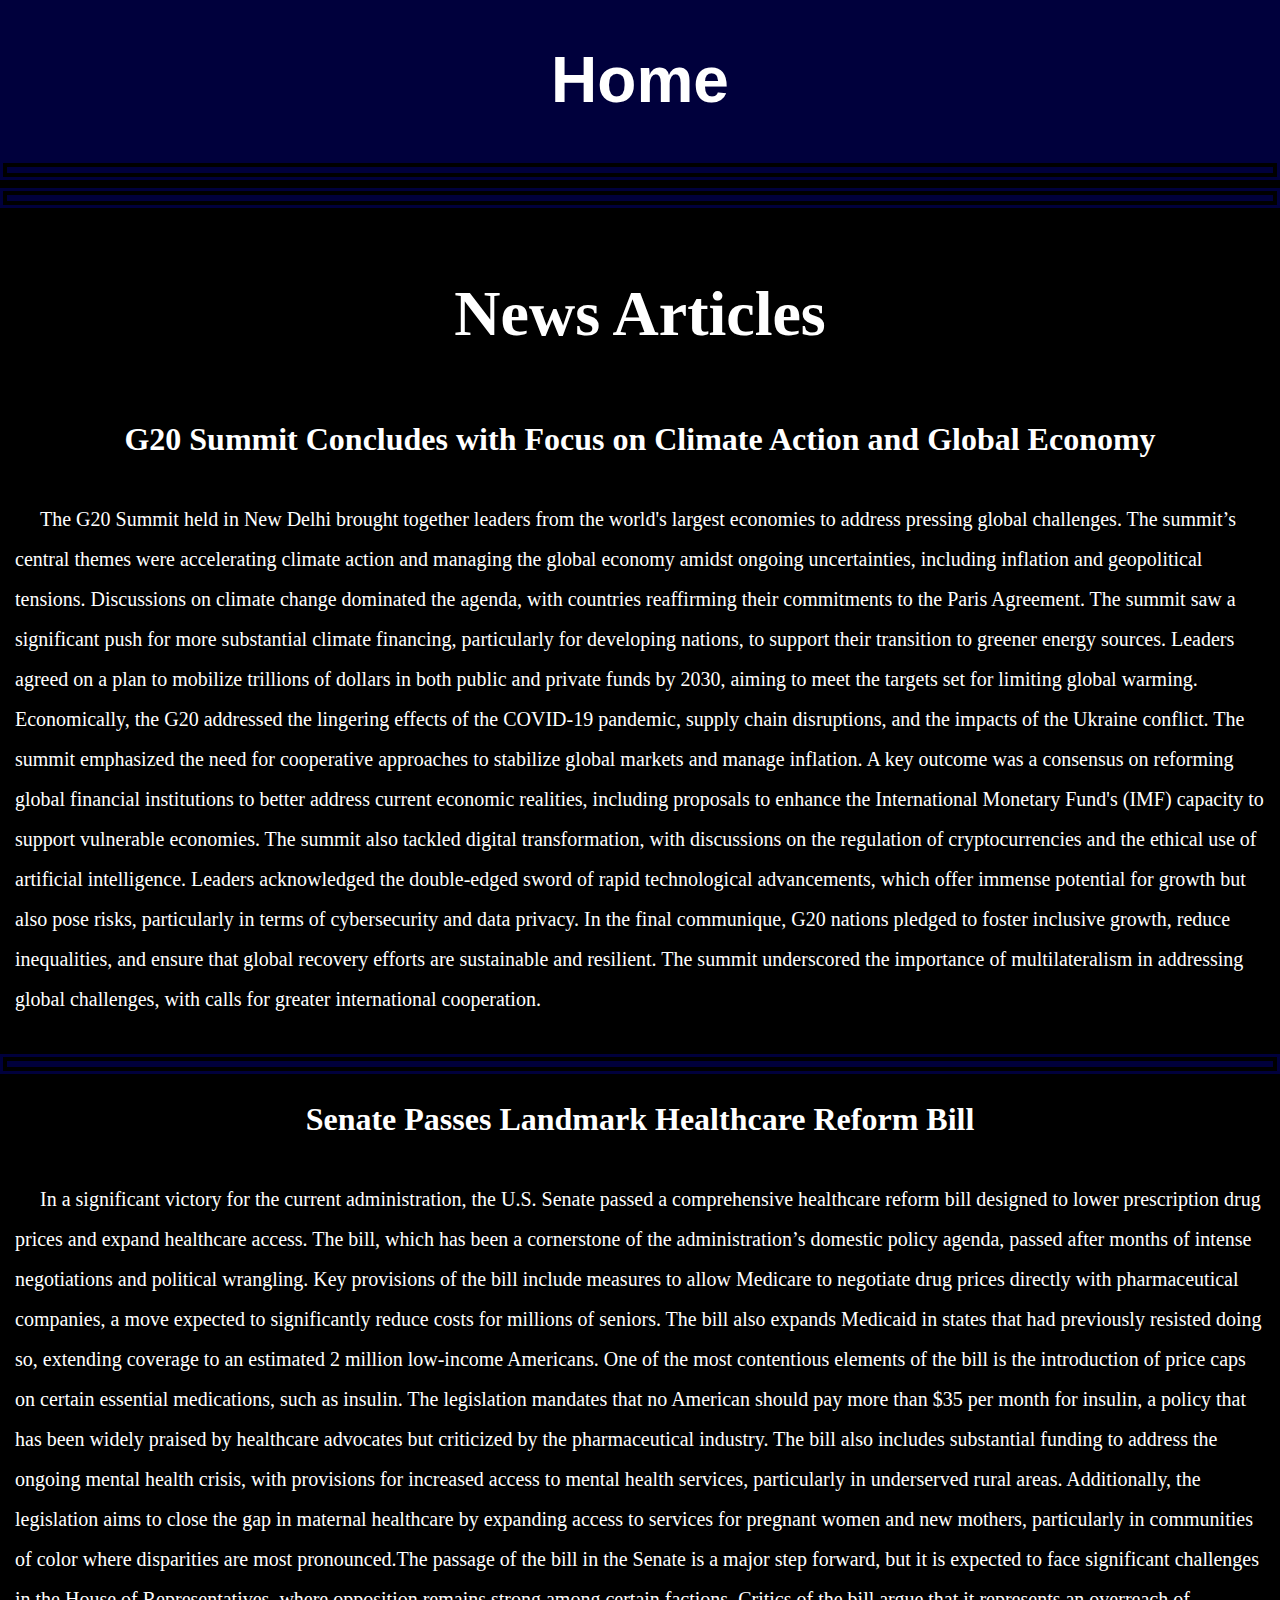
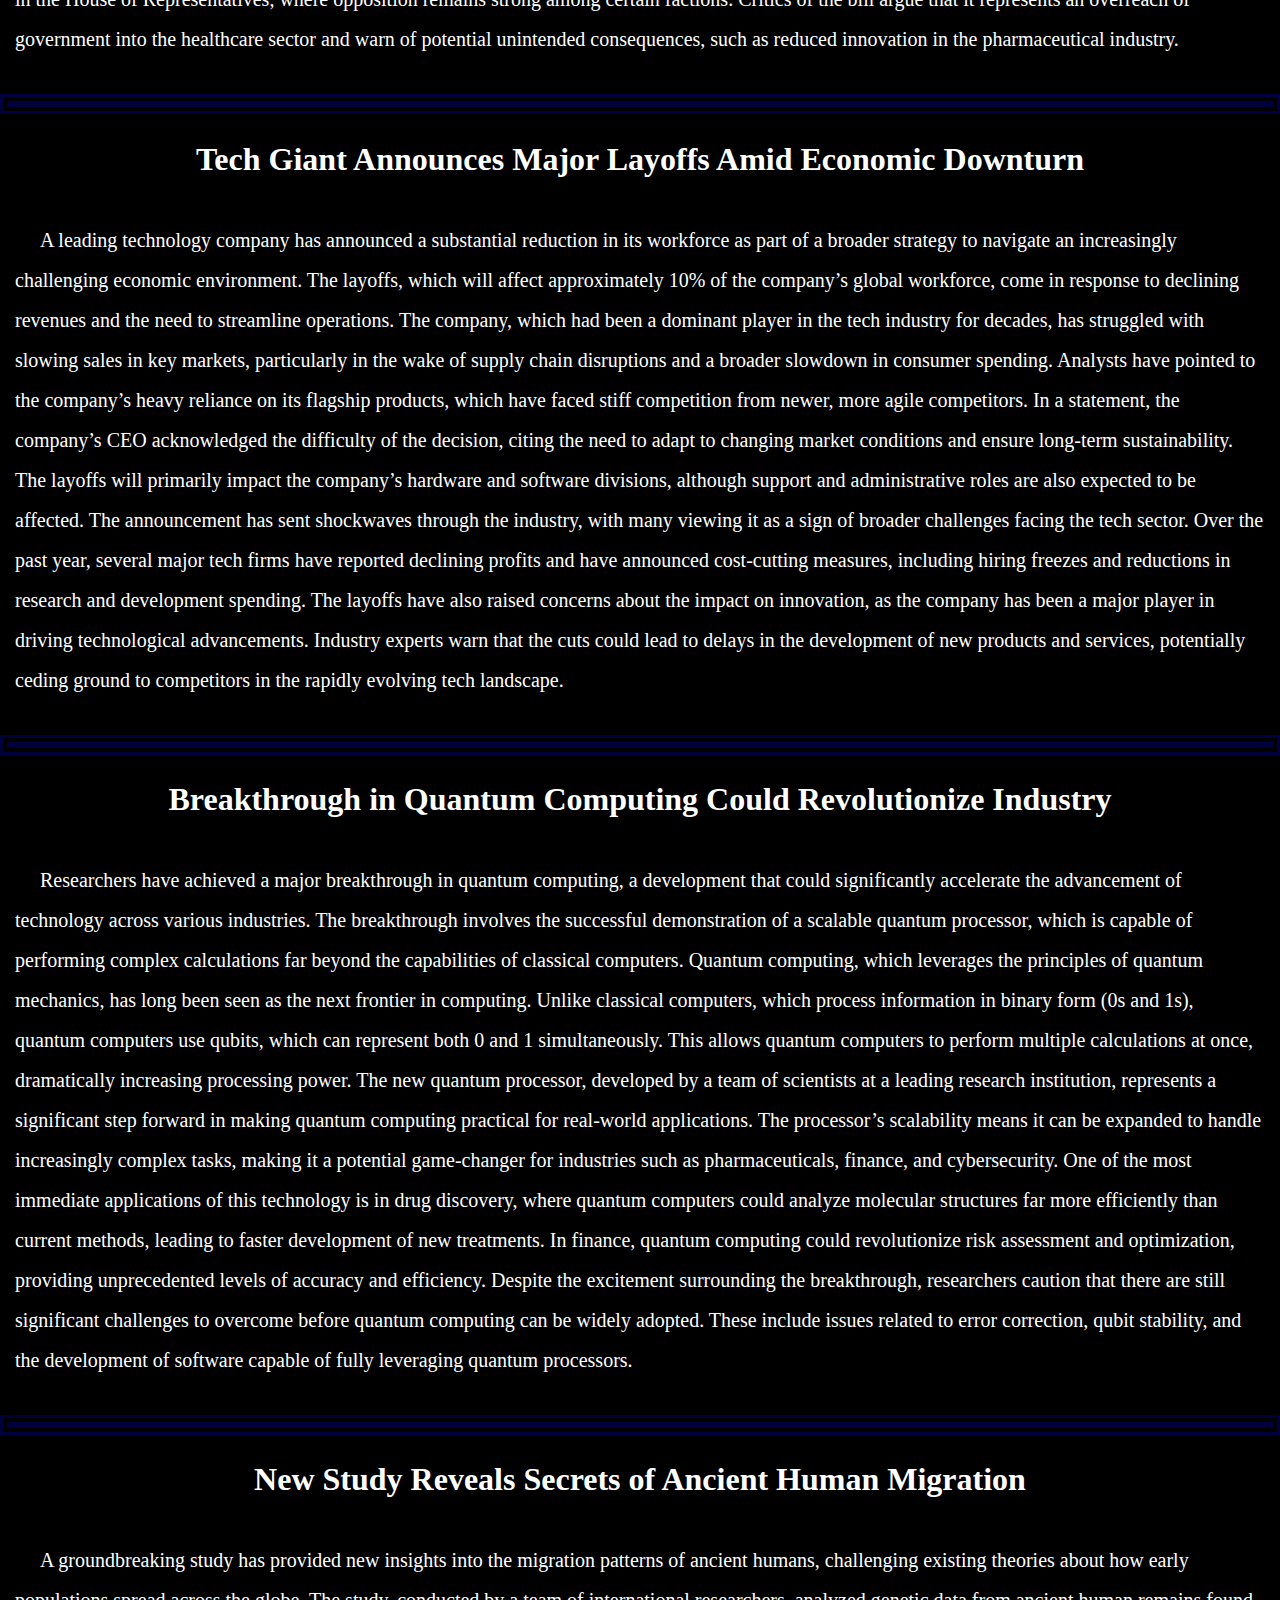
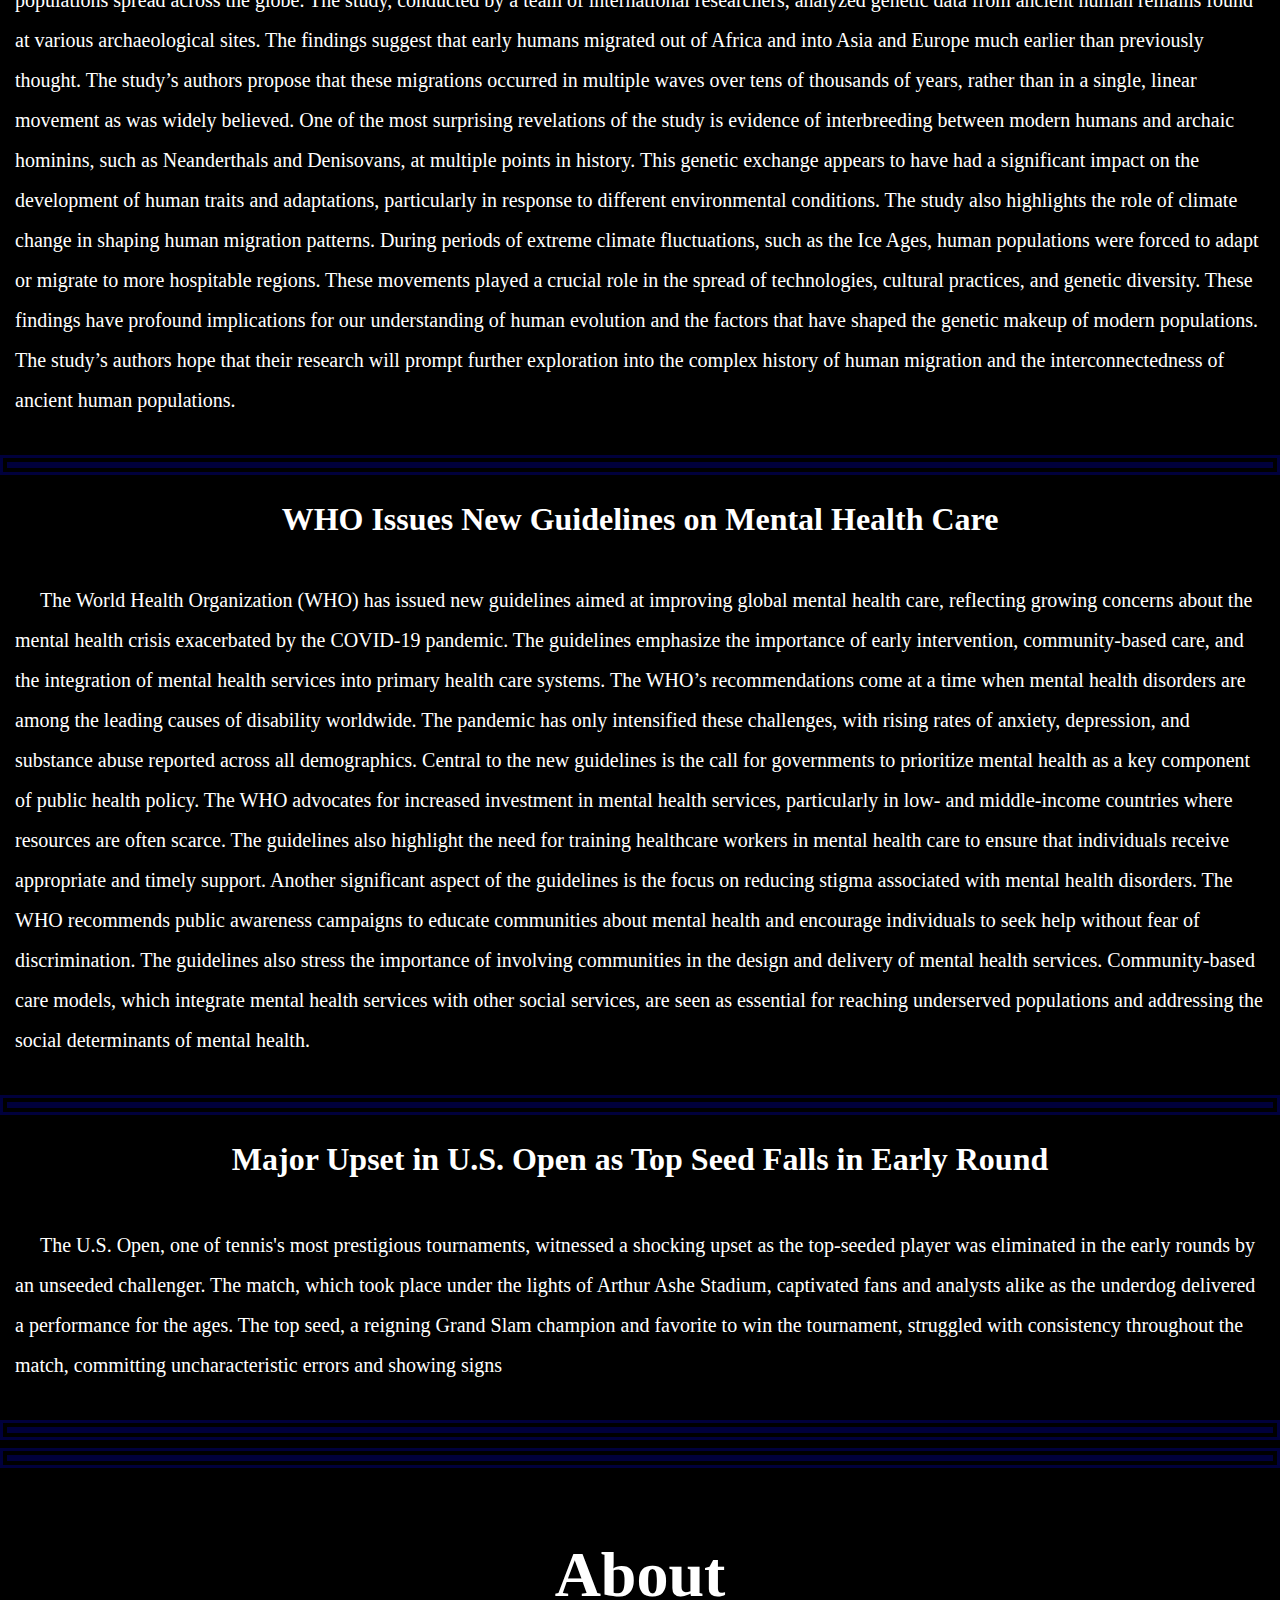
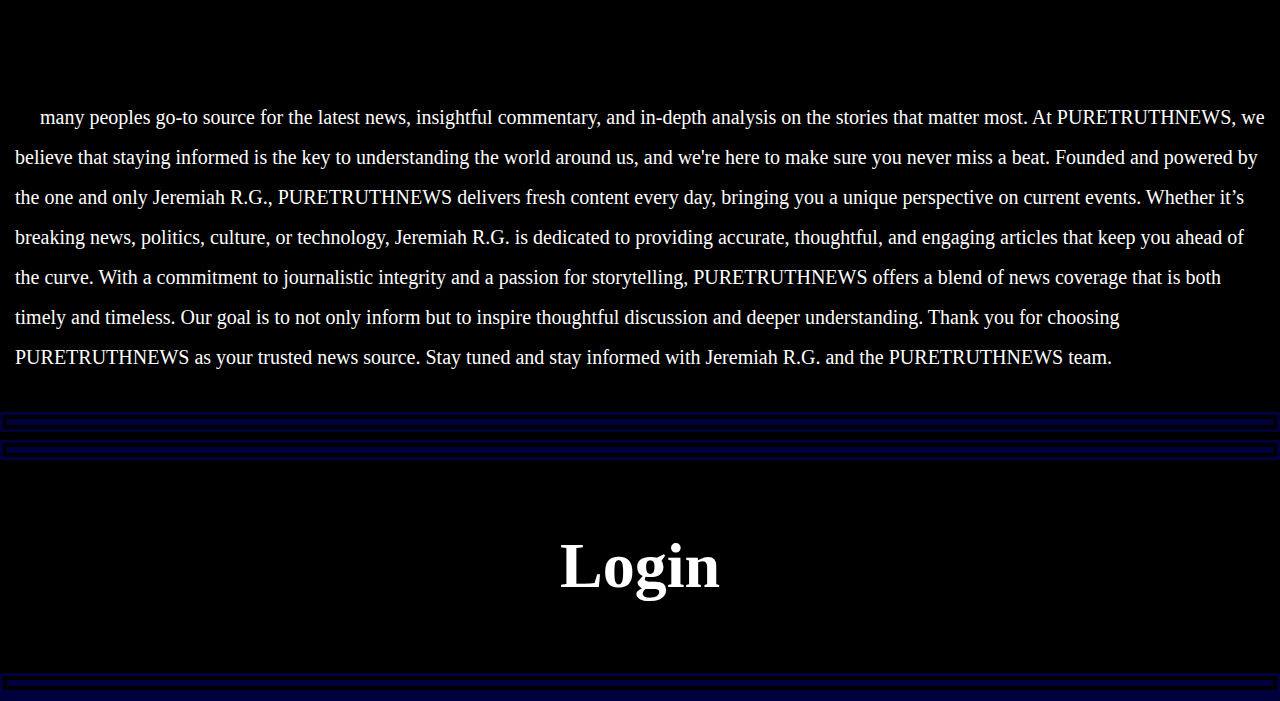
<file: index.html>
<!DOCTYPE HTML>
<html>
<head>
  <meta charset="utf-8">
  <link rel="icon" type="image/x-icon" href="styles/NEWSBREAK.jpg">
  <link rel="stylesheet" href="styles/Style.css">
</head>
<body>
  <h1>
    Home
  </h1>
  <section>
    <hr class="dashed">
    <hr class="dashed">
    <section>
      <h2>
        <span style="line-height: 2.5; font-size: 200%;">
          News Articles
        </span>
      </h2>
    </section>
    <section>
      <p>
        <h2>
          <span>
            G20 Summit Concludes with Focus on Climate Action and Global Economy
          </span>
        </h2>
      </p>
      <p>
        <h3>
          The G20 Summit held in New Delhi brought together leaders from the world's largest economies to
          address pressing global challenges. The summit’s central themes were accelerating climate action
          and managing the global economy amidst ongoing uncertainties, including inflation and
          geopolitical tensions. Discussions on climate change dominated the agenda, with countries
          reaffirming their commitments to the Paris Agreement. The summit saw a significant push for more
          substantial climate financing, particularly for developing nations, to support their transition
          to greener energy sources. Leaders agreed on a plan to mobilize trillions of dollars in both
          public and private funds by 2030, aiming to meet the targets set for limiting global warming.
          Economically, the G20 addressed the lingering effects of the COVID-19 pandemic, supply chain
          disruptions, and the impacts of the Ukraine conflict. The summit emphasized the need for
          cooperative approaches to stabilize global markets and manage inflation. A key outcome was a
          consensus on reforming global financial institutions to better address current economic
          realities, including proposals to enhance the International Monetary Fund's (IMF) capacity to
          support vulnerable economies. The summit also tackled digital transformation, with discussions
          on the regulation of cryptocurrencies and the ethical use of artificial intelligence. Leaders
          acknowledged the double-edged sword of rapid technological advancements, which offer immense
          potential for growth but also pose risks, particularly in terms of cybersecurity and data
          privacy. In the final communique, G20 nations pledged to foster inclusive growth, reduce
          inequalities, and ensure that global recovery efforts are sustainable and resilient. The summit
          underscored the importance of multilateralism in addressing global challenges, with calls for
          greater international cooperation.
        </h3>
      </p>
    </section>
    <hr class="dashed">
    <section>
      <p>
        <h2>
          <span>
            Senate Passes Landmark Healthcare Reform Bill
          </span>
        </h2>
      </p>
      <p>
        <h3>
          In a significant victory for the current administration, the U.S. Senate passed a comprehensive
          healthcare reform bill designed to lower prescription drug prices and expand healthcare access.
          The bill, which has been a cornerstone of the administration’s domestic policy agenda, passed
          after months of intense negotiations and political wrangling. Key provisions of the bill include
          measures to allow Medicare to negotiate drug prices directly with pharmaceutical companies, a
          move expected to significantly reduce costs for millions of seniors. The bill also expands
          Medicaid in states that had previously resisted doing so, extending coverage to an estimated 2
          million low-income Americans. One of the most contentious elements of the bill is the
          introduction of price caps on certain essential medications, such as insulin. The legislation
          mandates that no American should pay more than $35 per month for insulin, a policy that has been
          widely praised by healthcare advocates but criticized by the pharmaceutical industry. The bill
          also includes substantial funding to address the ongoing mental health crisis, with provisions
          for increased access to mental health services, particularly in underserved rural areas.
          Additionally, the legislation aims to close the gap in maternal healthcare by expanding access
          to services for pregnant women and new mothers, particularly in communities of color where
          disparities are most pronounced.The passage of the bill in the Senate is a major step forward,
          but it is expected to face significant challenges in the House of Representatives, where
          opposition remains strong among certain factions. Critics of the bill argue that it represents
          an overreach of government into the healthcare sector and warn of potential unintended
          consequences, such as reduced innovation in the pharmaceutical industry.
        </h3>
      </p>
    </section>
    <hr class="dashed">
    <section>
      <p>
        <h2>
          <span>
            Tech Giant Announces Major Layoffs Amid Economic Downturn
          </span>
        </h2>
      </p>
      <p>
        <h3>
          A leading technology company has announced a substantial reduction in its workforce as part of a
          broader strategy to navigate an increasingly challenging economic environment. The layoffs,
          which will affect approximately 10% of the company’s global workforce, come in response to
          declining revenues and the need to streamline operations. The company, which had been a dominant
          player in the tech industry for decades, has struggled with slowing sales in key markets,
          particularly in the wake of supply chain disruptions and a broader slowdown in consumer
          spending. Analysts have pointed to the company’s heavy reliance on its flagship products, which
          have faced stiff competition from newer, more agile competitors. In a statement, the company’s
          CEO acknowledged the difficulty of the decision, citing the need to adapt to changing market
          conditions and ensure long-term sustainability. The layoffs will primarily impact the company’s
          hardware and software divisions, although support and administrative roles are also expected to
          be affected. The announcement has sent shockwaves through the industry, with many viewing it as
          a sign of broader challenges facing the tech sector. Over the past year, several major tech
          firms have reported declining profits and have announced cost-cutting measures, including hiring
          freezes and reductions in research and development spending. The layoffs have also raised
          concerns about the impact on innovation, as the company has been a major player in driving
          technological advancements. Industry experts warn that the cuts could lead to delays in the
          development of new products and services, potentially ceding ground to competitors in the
          rapidly evolving tech landscape.
        </h3>
      </p>
    </section>
    <hr class="dashed">
    <section>
      <p>
        <h2>
          <span>
            Breakthrough in Quantum Computing Could Revolutionize Industry
          </span>
        </h2>
      </p>
      <p>
        <h3>
          Researchers have achieved a major breakthrough in quantum computing, a development that could
          significantly accelerate the advancement of technology across various industries. The
          breakthrough involves the successful demonstration of a scalable quantum processor, which is
          capable of performing complex calculations far beyond the capabilities of classical computers.
          Quantum computing, which leverages the principles of quantum mechanics, has long been seen as
          the next frontier in computing. Unlike classical computers, which process information in binary
          form (0s and 1s), quantum computers use qubits, which can represent both 0 and 1 simultaneously.
          This allows quantum computers to perform multiple calculations at once, dramatically increasing
          processing power. The new quantum processor, developed by a team of scientists at a leading
          research institution, represents a significant step forward in making quantum computing
          practical for real-world applications. The processor’s scalability means it can be expanded to
          handle increasingly complex tasks, making it a potential game-changer for industries such as
          pharmaceuticals, finance, and cybersecurity. One of the most immediate applications of this
          technology is in drug discovery, where quantum computers could analyze molecular structures far
          more efficiently than current methods, leading to faster development of new treatments. In
          finance, quantum computing could revolutionize risk assessment and optimization, providing
          unprecedented levels of accuracy and efficiency. Despite the excitement surrounding the
          breakthrough, researchers caution that there are still significant challenges to overcome before
          quantum computing can be widely adopted. These include issues related to error correction, qubit
          stability, and the development of software capable of fully leveraging quantum processors.
        </h3>
      </p>
    </section>
    <hr class="dashed">
    <section>
      <p>
        <h2>
          <span>
            New Study Reveals Secrets of Ancient Human Migration
          </span>
        </h2>
      </p>
      <p>
        <h3>
          A groundbreaking study has provided new insights into the migration patterns of ancient humans,
          challenging existing theories about how early populations spread across the globe. The study,
          conducted by a team of international researchers, analyzed genetic data from ancient human
          remains found at various archaeological sites. The findings suggest that early humans migrated
          out of Africa and into Asia and Europe much earlier than previously thought. The study’s authors
          propose that these migrations occurred in multiple waves over tens of thousands of years, rather
          than in a single, linear movement as was widely believed. One of the most surprising revelations
          of the study is evidence of interbreeding between modern humans and archaic hominins, such as
          Neanderthals and Denisovans, at multiple points in history. This genetic exchange appears to
          have had a significant impact on the development of human traits and adaptations, particularly
          in response to different environmental conditions. The study also highlights the role of climate
          change in shaping human migration patterns. During periods of extreme climate fluctuations, such
          as the Ice Ages, human populations were forced to adapt or migrate to more hospitable regions.
          These movements played a crucial role in the spread of technologies, cultural practices, and
          genetic diversity. These findings have profound implications for our understanding of human
          evolution and the factors that have shaped the genetic makeup of modern populations. The study’s
          authors hope that their research will prompt further exploration into the complex history of
          human migration and the interconnectedness of ancient human populations.
        </h3>
      </p>
    </section>
    <hr class="dashed">
    <section>
      <p>
        <h2>
          <span>
            WHO Issues New Guidelines on Mental Health Care
          </span>
        </h2>
      </p>
      <p>
        <h3>
          The World Health Organization (WHO) has issued new guidelines aimed at improving global mental
          health care, reflecting growing concerns about the mental health crisis exacerbated by the
          COVID-19 pandemic. The guidelines emphasize the importance of early intervention,
          community-based care, and the integration of mental health services into primary health care
          systems. The WHO’s recommendations come at a time when mental health disorders are among the
          leading causes of disability worldwide. The pandemic has only intensified these challenges, with
          rising rates of anxiety, depression, and substance abuse reported across all demographics.
          Central to the new guidelines is the call for governments to prioritize mental health as a key
          component of public health policy. The WHO advocates for increased investment in mental health
          services, particularly in low- and middle-income countries where resources are often scarce. The
          guidelines also highlight the need for training healthcare workers in mental health care to
          ensure that individuals receive appropriate and timely support. Another significant aspect of
          the guidelines is the focus on reducing stigma associated with mental health disorders. The WHO
          recommends public awareness campaigns to educate communities about mental health and encourage
          individuals to seek help without fear of discrimination. The guidelines also stress the
          importance of involving communities in the design and delivery of mental health services.
          Community-based care models, which integrate mental health services with other social services,
          are seen as essential for reaching underserved populations and addressing the social
          determinants of mental health.
        </h3>
      </p>
    </section>
    <hr class="dashed">
    <section>
      <p>
        <h2>
          <span>
            Major Upset in U.S. Open as Top Seed Falls in Early Round
          </span>
          <h2>
      </p>
      <p>
        <h3>
          The U.S. Open, one of tennis's most prestigious tournaments, witnessed a shocking upset as the
          top-seeded player was eliminated in the early rounds by an unseeded challenger. The match, which
          took place under the lights of Arthur Ashe Stadium, captivated fans and analysts alike as the
          underdog delivered a performance for the ages. The top seed, a reigning Grand Slam champion and
          favorite to win the tournament, struggled with consistency throughout the match, committing
          uncharacteristic errors and showing signs
        </h3>
      </p>
    </section>
    <hr class="dashed">
    <hr class="dashed">
    <section>
      <h2>
        <span style="line-height: 2.5; font-size: 200%;">
          About
        </span>
      </h2>
    </section>
    <section>
      <p>
        <h3>
          many peoples go-to source for the latest news, insightful commentary, and in-depth analysis on the stories
          that
          matter most. At PURETRUTHNEWS, we believe that staying informed is the key to understanding the world around
          us,
          and we're here to make sure you never miss a beat. Founded and powered by the one and only Jeremiah R.G.,
          PURETRUTHNEWS delivers fresh content every day, bringing you a unique perspective on current events. Whether
          it’s breaking news, politics, culture, or technology, Jeremiah R.G. is dedicated to providing accurate,
          thoughtful, and engaging articles that keep you ahead of the curve. With a commitment to journalistic
          integrity
          and a passion for storytelling, PURETRUTHNEWS offers a blend of news coverage that is both timely and
          timeless.
          Our goal is to not only inform but to inspire thoughtful discussion and deeper understanding. Thank you for
          choosing PURETRUTHNEWS as your trusted news source. Stay tuned and stay informed with Jeremiah R.G. and the
          PURETRUTHNEWS team.
        </h3>
      </p>
    </section>
    <hr class="dashed">
    <hr class="dashed">
    <section>
      <h2>
        <span style="line-height: 2.5; font-size: 200%;">
          Login
        </span>
      </h2>
    </section>
    <hr class="dashed">
  </section>
</body>
</html>
</file>
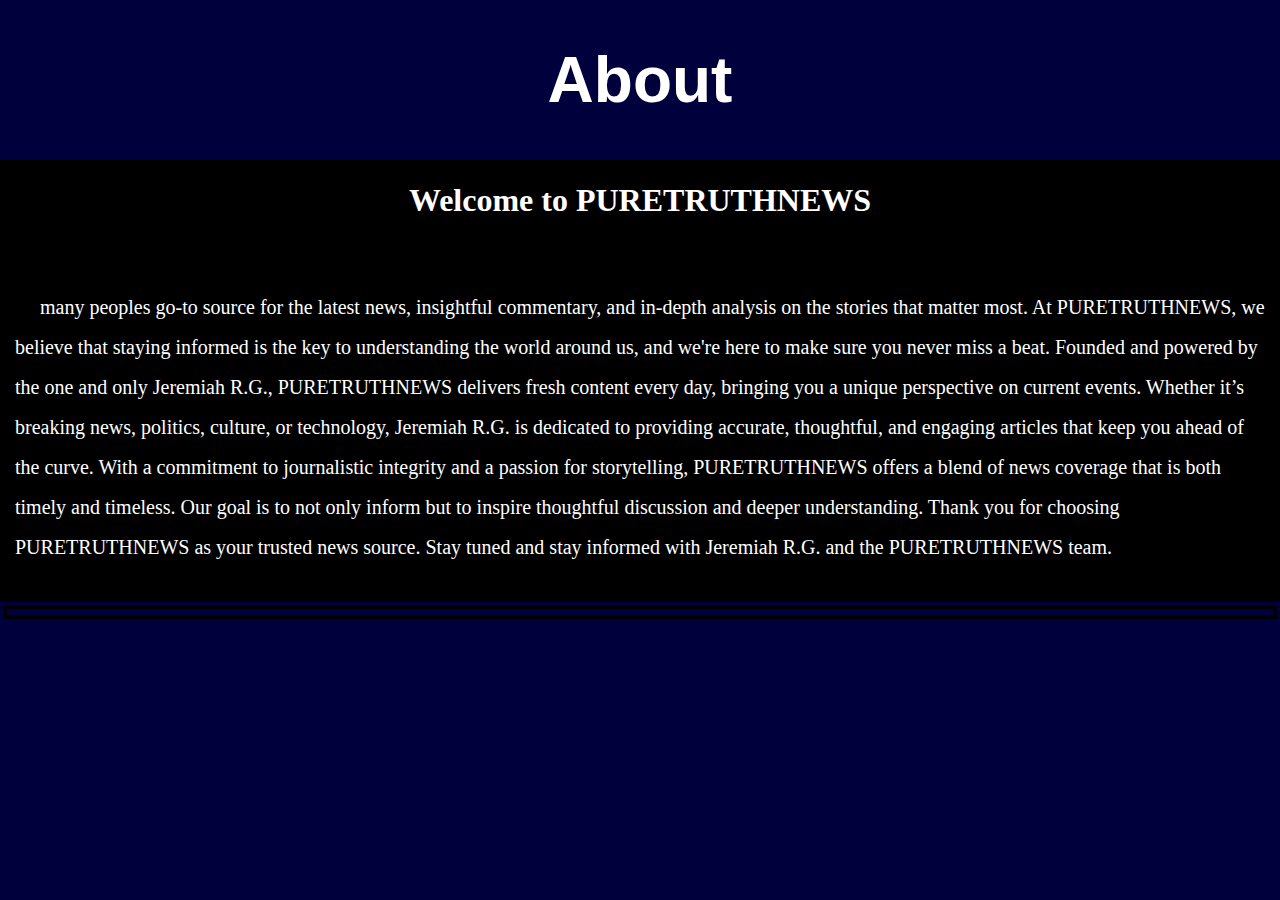
<file: About.html>
<!DOCTYPE HTML>
<html>
<head>
  <meta charset="utf-8">
  <link rel="icon" type="image/x-icon" href="PURETRUTHNEWS.jpg">
  <link rel="stylesheet" href="Styles.css">
  <title>
    About
  </title>
</head>
<body>
  <h1>
    About
  </h1>
  <section>
    <section>
      <p>
        <h2>
          <span style="line-height: 2.5;">
            Welcome to PURETRUTHNEWS
          </span>
          <h2>
      </p>
      <p>
        <h3>
          many peoples go-to source for the latest news, insightful commentary, and in-depth analysis on the
          stories that matter most. At PURETRUTHNEWS, we believe that staying informed is the key to
          understanding the world around us, and we're here to make sure you never miss a beat. Founded and
          powered by the one and only Jeremiah R.G., PURETRUTHNEWS delivers fresh content every day, bringing
          you a unique perspective on current events. Whether it’s breaking news, politics, culture, or
          technology, Jeremiah R.G. is dedicated to providing accurate, thoughtful, and engaging articles that
          keep you ahead of the curve. With a commitment to journalistic integrity and a passion for
          storytelling, PURETRUTHNEWS offers a blend of news coverage that is both timely and timeless. Our
          goal is to not only inform but to inspire thoughtful discussion and deeper understanding. Thank you
          for choosing PURETRUTHNEWS as your trusted news source. Stay tuned and stay informed with Jeremiah
          R.G. and the PURETRUTHNEWS team.
        </h3>
      </p>
    </section>
    <hr class="dashed">
  </section>
</body>
</html>
</file>
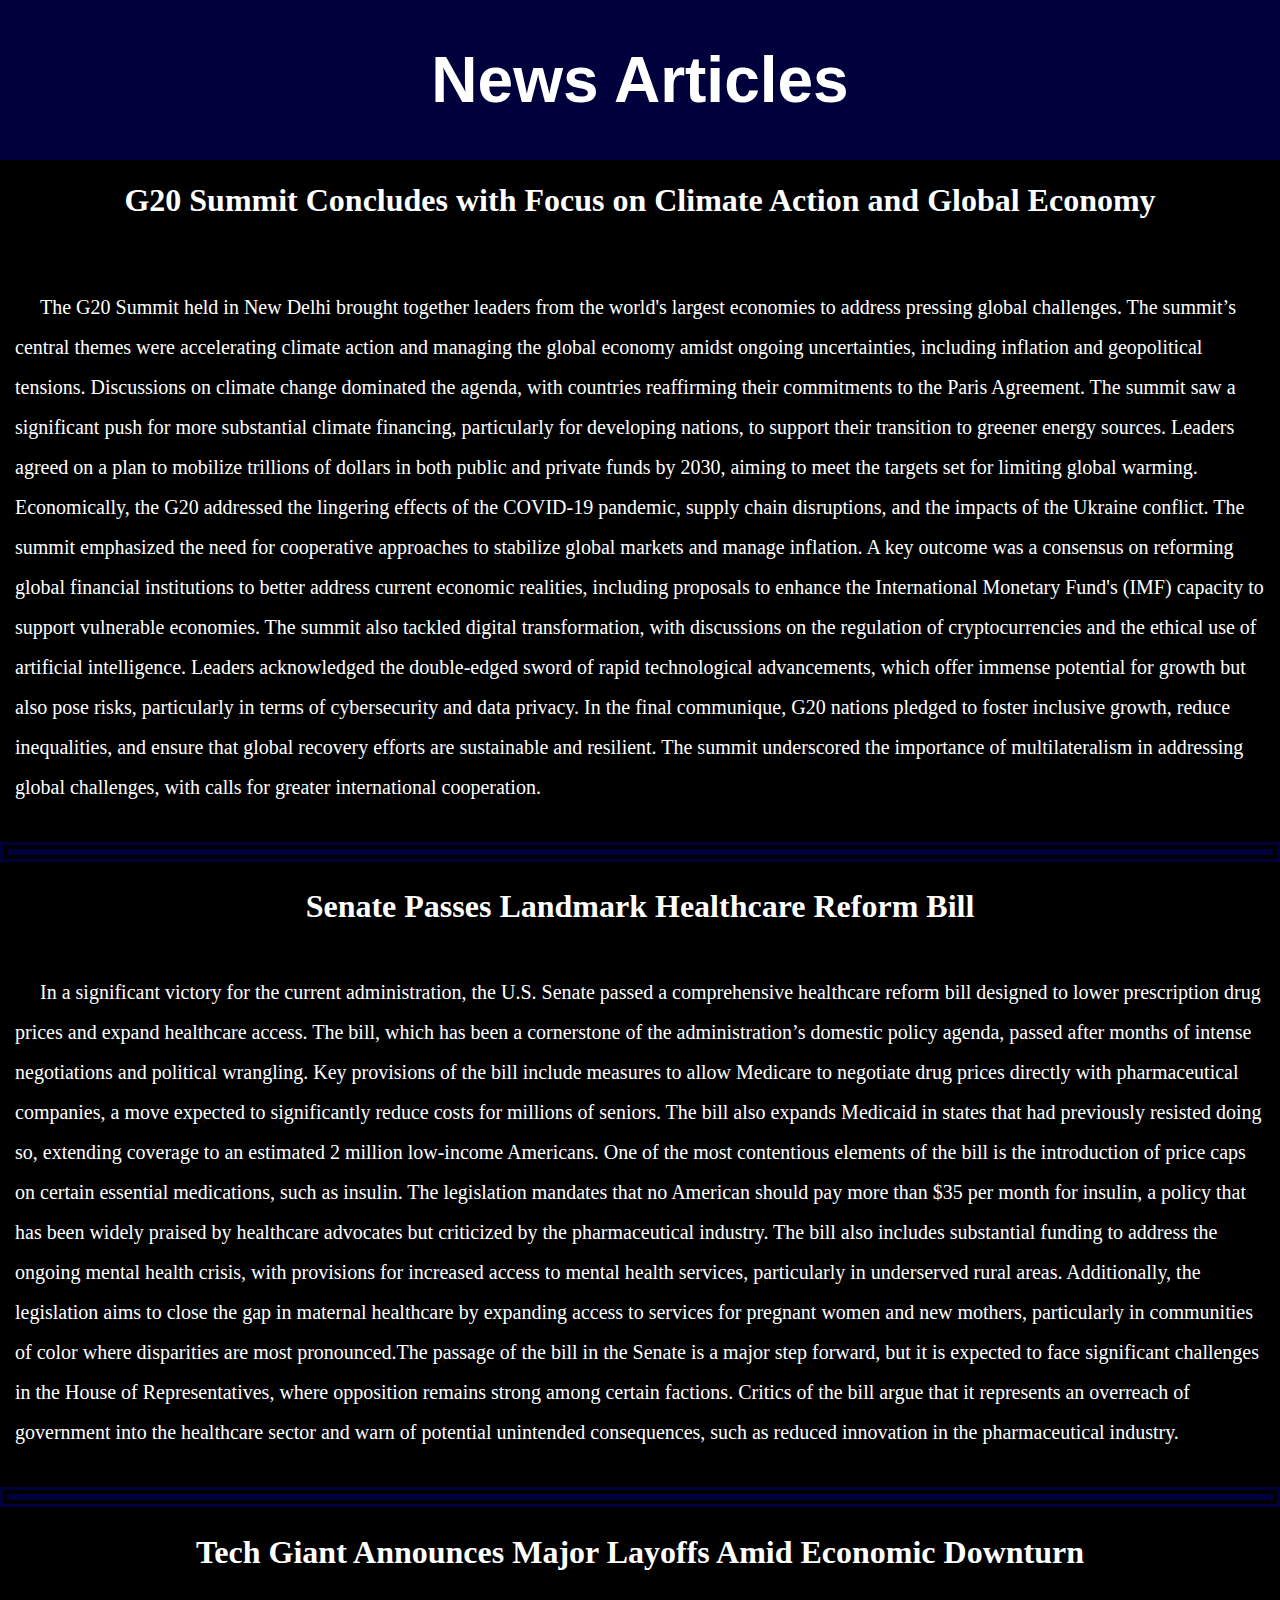
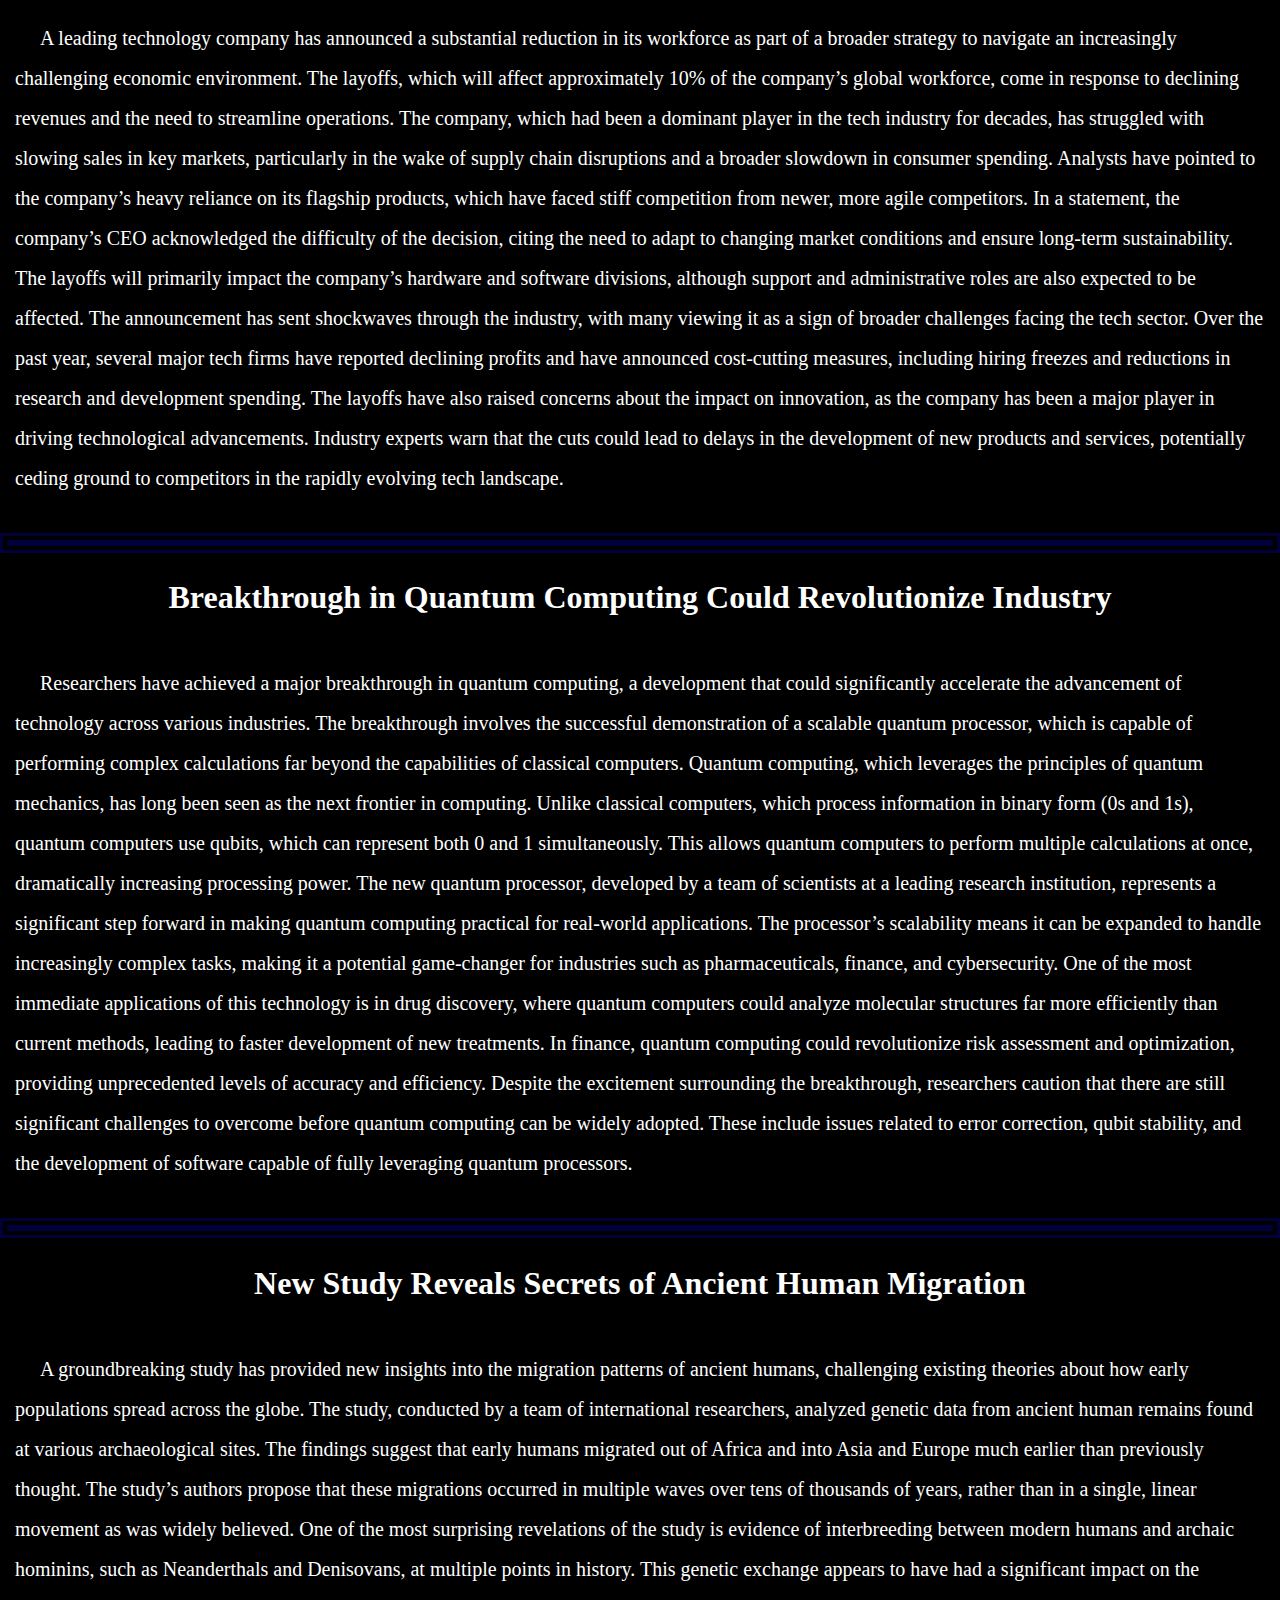
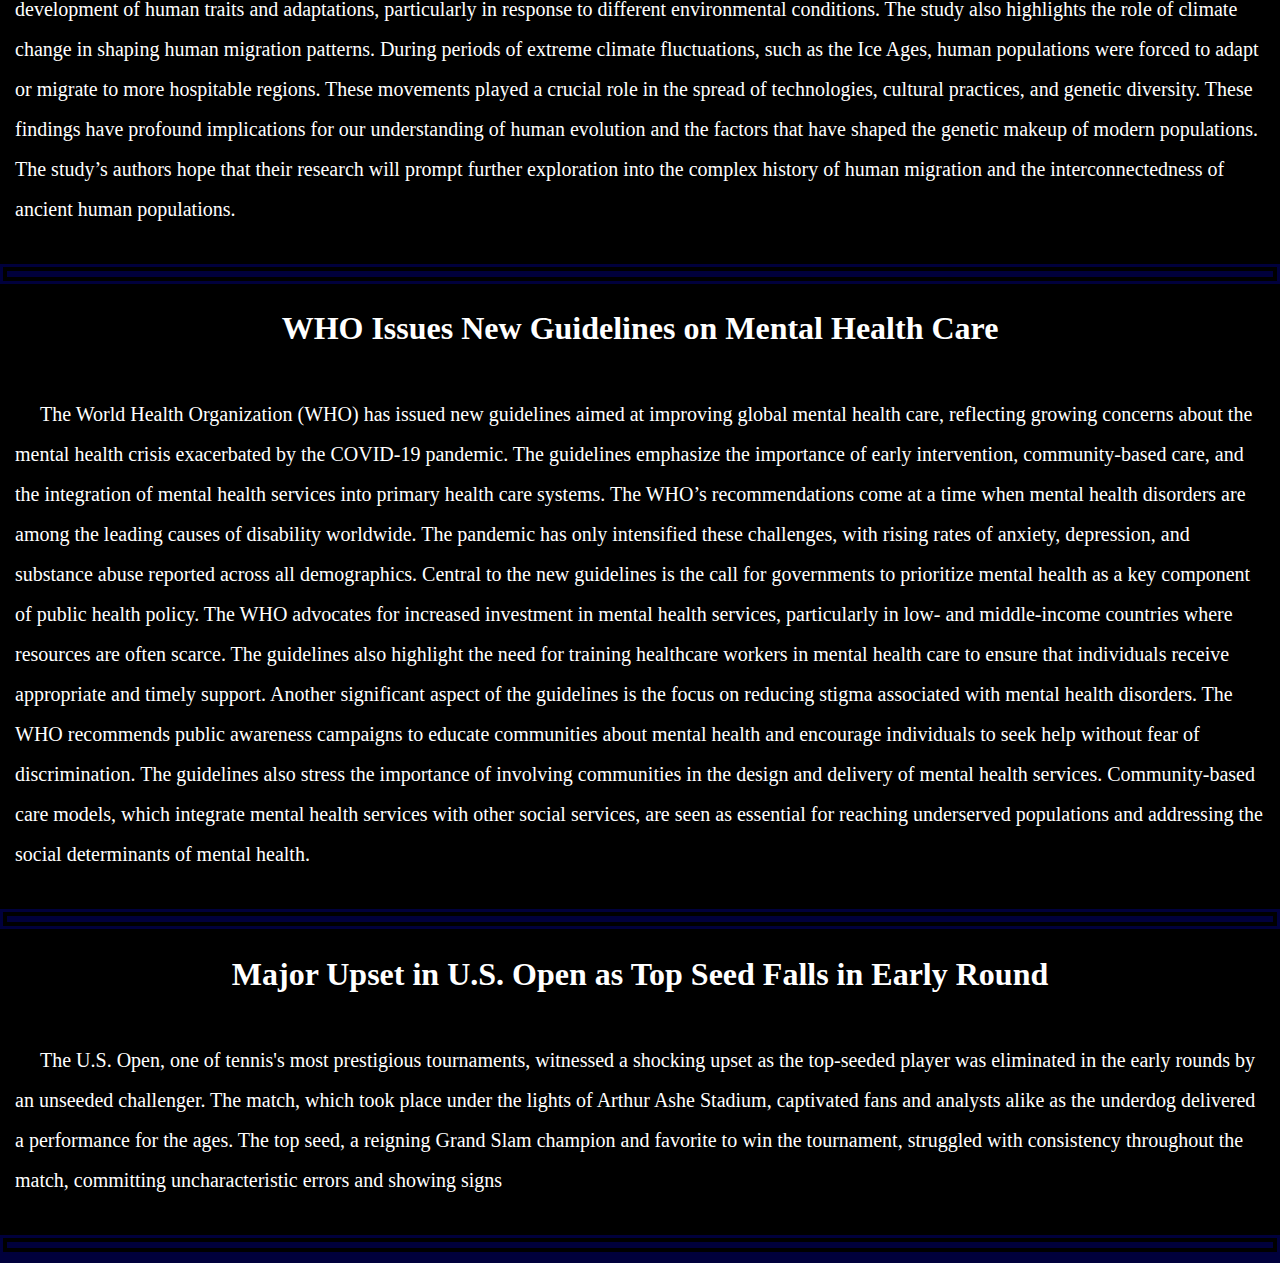
<file: News Articles.html>
<!DOCTYPE HTML>
<html>

<head>
  <meta charset="utf-8">
  <link rel="icon" type="image/x-icon" href="PURETRUTHNEWS.jpg">
  <link rel="stylesheet" href="Styles.css">
  <title>
    News Articles
  </title>
</head>

<body>
  <h1>
    News Articles
  </h1>
  <section>
    <section>
      <p>
        <h2>
          <span style="line-height: 2.5;">
            G20 Summit Concludes with Focus on Climate Action and Global Economy
          </span>
          <h2>
      </p>
      <p>
        <h3>
          The G20 Summit held in New Delhi brought together leaders from the world's largest economies to
          address pressing global challenges. The summit’s central themes were accelerating climate action
          and managing the global economy amidst ongoing uncertainties, including inflation and
          geopolitical tensions. Discussions on climate change dominated the agenda, with countries
          reaffirming their commitments to the Paris Agreement. The summit saw a significant push for more
          substantial climate financing, particularly for developing nations, to support their transition
          to greener energy sources. Leaders agreed on a plan to mobilize trillions of dollars in both
          public and private funds by 2030, aiming to meet the targets set for limiting global warming.
          Economically, the G20 addressed the lingering effects of the COVID-19 pandemic, supply chain
          disruptions, and the impacts of the Ukraine conflict. The summit emphasized the need for
          cooperative approaches to stabilize global markets and manage inflation. A key outcome was a
          consensus on reforming global financial institutions to better address current economic
          realities, including proposals to enhance the International Monetary Fund's (IMF) capacity to
          support vulnerable economies. The summit also tackled digital transformation, with discussions
          on the regulation of cryptocurrencies and the ethical use of artificial intelligence. Leaders
          acknowledged the double-edged sword of rapid technological advancements, which offer immense
          potential for growth but also pose risks, particularly in terms of cybersecurity and data
          privacy. In the final communique, G20 nations pledged to foster inclusive growth, reduce
          inequalities, and ensure that global recovery efforts are sustainable and resilient. The summit
          underscored the importance of multilateralism in addressing global challenges, with calls for
          greater international cooperation.
        </h3>
      </p>
    </section>
    <hr class="dashed">
    <section>
      <p>
        <h2>
          <span>
            Senate Passes Landmark Healthcare Reform Bill
          </span>
          <h2>
      </p>
      <p>
        <h3>
          In a significant victory for the current administration, the U.S. Senate passed a comprehensive
          healthcare reform bill designed to lower prescription drug prices and expand healthcare access.
          The bill, which has been a cornerstone of the administration’s domestic policy agenda, passed
          after months of intense negotiations and political wrangling. Key provisions of the bill include
          measures to allow Medicare to negotiate drug prices directly with pharmaceutical companies, a
          move expected to significantly reduce costs for millions of seniors. The bill also expands
          Medicaid in states that had previously resisted doing so, extending coverage to an estimated 2
          million low-income Americans. One of the most contentious elements of the bill is the
          introduction of price caps on certain essential medications, such as insulin. The legislation
          mandates that no American should pay more than $35 per month for insulin, a policy that has been
          widely praised by healthcare advocates but criticized by the pharmaceutical industry. The bill
          also includes substantial funding to address the ongoing mental health crisis, with provisions
          for increased access to mental health services, particularly in underserved rural areas.
          Additionally, the legislation aims to close the gap in maternal healthcare by expanding access
          to services for pregnant women and new mothers, particularly in communities of color where
          disparities are most pronounced.The passage of the bill in the Senate is a major step forward,
          but it is expected to face significant challenges in the House of Representatives, where
          opposition remains strong among certain factions. Critics of the bill argue that it represents
          an overreach of government into the healthcare sector and warn of potential unintended
          consequences, such as reduced innovation in the pharmaceutical industry.
        </h3>
      </p>
    </section>
    <hr class="dashed">
    <section>
      <p>
        <h2>
          <span>
            Tech Giant Announces Major Layoffs Amid Economic Downturn
          </span>
          <h2>
      </p>
      <p>
        <h3>
          A leading technology company has announced a substantial reduction in its workforce as part of a
          broader strategy to navigate an increasingly challenging economic environment. The layoffs,
          which will affect approximately 10% of the company’s global workforce, come in response to
          declining revenues and the need to streamline operations. The company, which had been a dominant
          player in the tech industry for decades, has struggled with slowing sales in key markets,
          particularly in the wake of supply chain disruptions and a broader slowdown in consumer
          spending. Analysts have pointed to the company’s heavy reliance on its flagship products, which
          have faced stiff competition from newer, more agile competitors. In a statement, the company’s
          CEO acknowledged the difficulty of the decision, citing the need to adapt to changing market
          conditions and ensure long-term sustainability. The layoffs will primarily impact the company’s
          hardware and software divisions, although support and administrative roles are also expected to
          be affected. The announcement has sent shockwaves through the industry, with many viewing it as
          a sign of broader challenges facing the tech sector. Over the past year, several major tech
          firms have reported declining profits and have announced cost-cutting measures, including hiring
          freezes and reductions in research and development spending. The layoffs have also raised
          concerns about the impact on innovation, as the company has been a major player in driving
          technological advancements. Industry experts warn that the cuts could lead to delays in the
          development of new products and services, potentially ceding ground to competitors in the
          rapidly evolving tech landscape.
        </h3>
      </p>
    </section>
    <hr class="dashed">
    <section>
      <p>
        <h2>
          <span>
            Breakthrough in Quantum Computing Could Revolutionize Industry
          </span>
          <h2>
      </p>
      <p>
        <h3>
          Researchers have achieved a major breakthrough in quantum computing, a development that could
          significantly accelerate the advancement of technology across various industries. The
          breakthrough involves the successful demonstration of a scalable quantum processor, which is
          capable of performing complex calculations far beyond the capabilities of classical computers.
          Quantum computing, which leverages the principles of quantum mechanics, has long been seen as
          the next frontier in computing. Unlike classical computers, which process information in binary
          form (0s and 1s), quantum computers use qubits, which can represent both 0 and 1 simultaneously.
          This allows quantum computers to perform multiple calculations at once, dramatically increasing
          processing power. The new quantum processor, developed by a team of scientists at a leading
          research institution, represents a significant step forward in making quantum computing
          practical for real-world applications. The processor’s scalability means it can be expanded to
          handle increasingly complex tasks, making it a potential game-changer for industries such as
          pharmaceuticals, finance, and cybersecurity. One of the most immediate applications of this
          technology is in drug discovery, where quantum computers could analyze molecular structures far
          more efficiently than current methods, leading to faster development of new treatments. In
          finance, quantum computing could revolutionize risk assessment and optimization, providing
          unprecedented levels of accuracy and efficiency. Despite the excitement surrounding the
          breakthrough, researchers caution that there are still significant challenges to overcome before
          quantum computing can be widely adopted. These include issues related to error correction, qubit
          stability, and the development of software capable of fully leveraging quantum processors.
        </h3>
      </p>
    </section>
    <hr class="dashed">
    <section>
      <p>
        <h2>
          <span>
            New Study Reveals Secrets of Ancient Human Migration
          </span>
          <h2>
      </p>
      <p>
        <h3>
          A groundbreaking study has provided new insights into the migration patterns of ancient humans,
          challenging existing theories about how early populations spread across the globe. The study,
          conducted by a team of international researchers, analyzed genetic data from ancient human
          remains found at various archaeological sites. The findings suggest that early humans migrated
          out of Africa and into Asia and Europe much earlier than previously thought. The study’s authors
          propose that these migrations occurred in multiple waves over tens of thousands of years, rather
          than in a single, linear movement as was widely believed. One of the most surprising revelations
          of the study is evidence of interbreeding between modern humans and archaic hominins, such as
          Neanderthals and Denisovans, at multiple points in history. This genetic exchange appears to
          have had a significant impact on the development of human traits and adaptations, particularly
          in response to different environmental conditions. The study also highlights the role of climate
          change in shaping human migration patterns. During periods of extreme climate fluctuations, such
          as the Ice Ages, human populations were forced to adapt or migrate to more hospitable regions.
          These movements played a crucial role in the spread of technologies, cultural practices, and
          genetic diversity. These findings have profound implications for our understanding of human
          evolution and the factors that have shaped the genetic makeup of modern populations. The study’s
          authors hope that their research will prompt further exploration into the complex history of
          human migration and the interconnectedness of ancient human populations.
        </h3>
      </p>
    </section>
    <hr class="dashed">
    <section>
      <p>
        <h2>
          <span>
            WHO Issues New Guidelines on Mental Health Care
          </span>
          <h2>
      </p>
      <p>
        <h3>
          The World Health Organization (WHO) has issued new guidelines aimed at improving global mental
          health care, reflecting growing concerns about the mental health crisis exacerbated by the
          COVID-19 pandemic. The guidelines emphasize the importance of early intervention,
          community-based care, and the integration of mental health services into primary health care
          systems. The WHO’s recommendations come at a time when mental health disorders are among the
          leading causes of disability worldwide. The pandemic has only intensified these challenges, with
          rising rates of anxiety, depression, and substance abuse reported across all demographics.
          Central to the new guidelines is the call for governments to prioritize mental health as a key
          component of public health policy. The WHO advocates for increased investment in mental health
          services, particularly in low- and middle-income countries where resources are often scarce. The
          guidelines also highlight the need for training healthcare workers in mental health care to
          ensure that individuals receive appropriate and timely support. Another significant aspect of
          the guidelines is the focus on reducing stigma associated with mental health disorders. The WHO
          recommends public awareness campaigns to educate communities about mental health and encourage
          individuals to seek help without fear of discrimination. The guidelines also stress the
          importance of involving communities in the design and delivery of mental health services.
          Community-based care models, which integrate mental health services with other social services,
          are seen as essential for reaching underserved populations and addressing the social
          determinants of mental health.
        </h3>
      </p>
    </section>
    <hr class="dashed">
    <section>
      <p>
        <h2>
          <span>
            Major Upset in U.S. Open as Top Seed Falls in Early Round
          </span>
          <h2>
      </p>
      <p>
        <h3>
          The U.S. Open, one of tennis's most prestigious tournaments, witnessed a shocking upset as the
          top-seeded player was eliminated in the early rounds by an unseeded challenger. The match, which
          took place under the lights of Arthur Ashe Stadium, captivated fans and analysts alike as the
          underdog delivered a performance for the ages. The top seed, a reigning Grand Slam champion and
          favorite to win the tournament, struggled with consistency throughout the match, committing
          uncharacteristic errors and showing signs
        </h3>
      </p>
    </section>
    <hr class="dashed">
  </section>
</body>

</html>
</file>
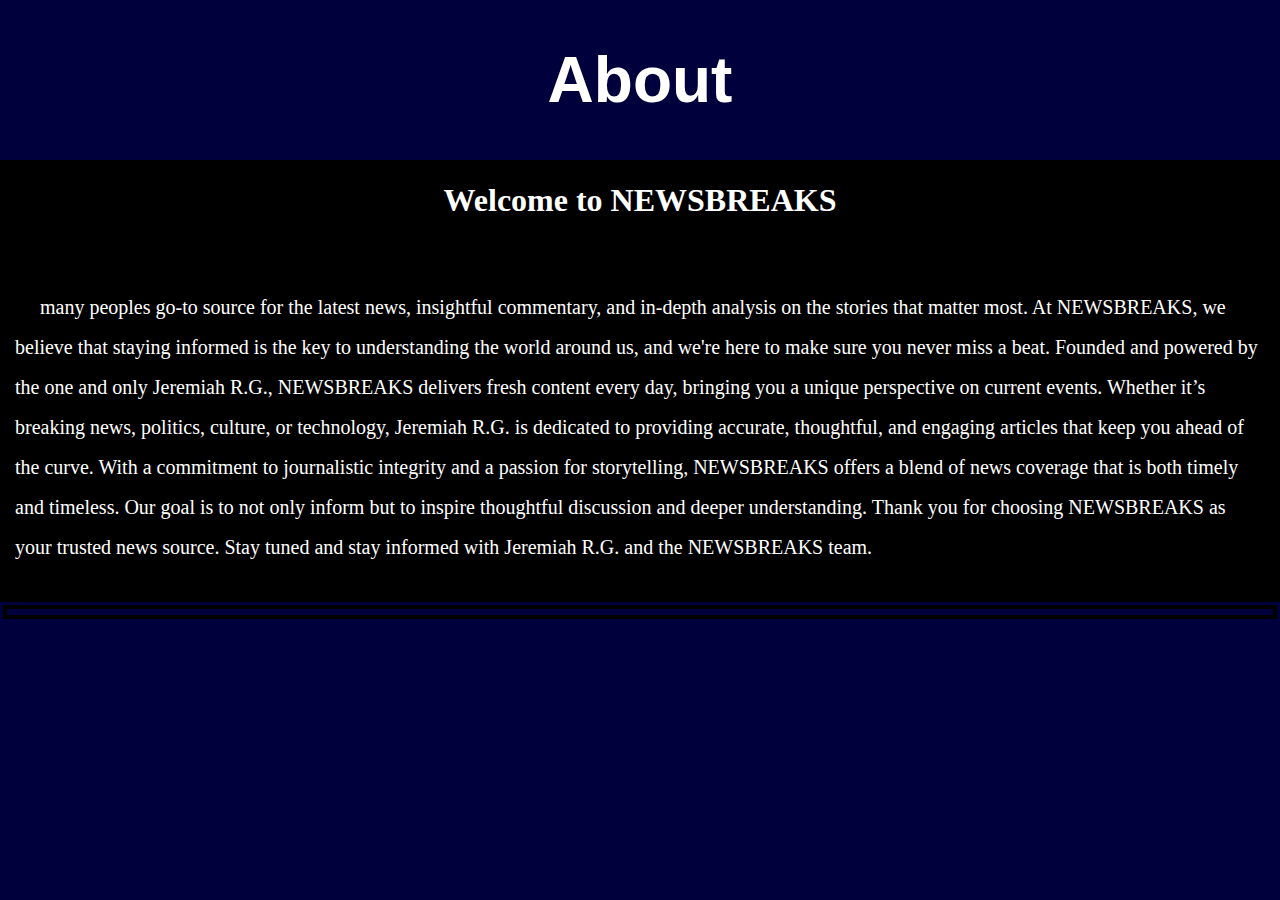
<file: Sections/Join-Today.html>
<!DOCTYPE HTML>
<html>
<head>
    <meta charset="utf-8">
    <style>
        * {
            color: #ffffff;
        }

        body {
            margin: 0px;
            padding: 0px;
            background-color: rgb(0, 0, 60);
        }

        h1 {
            font-family: Arial;
            font-size: 400%;
            font-weight: bold;
            text-align: center;
        }

        h2 {
            font-family: Times;
            font-size: 200%;
            font-weight: bold;
            text-align: center;
            background-color: rgb(0, 0, 0);
        }

        h3 {
            font-size: 20px;
            text-align: left;
            line-height: 2;
            text-indent: 25px;
            font-weight: normal;
            background-color: rgb(0, 0, 0);
            padding: 15px;
        }

        hr {
            border-color: rgb(0, 0, 60);
            border-style: double;
            border-width: 10px;
        }

        section {
            background-color: rgb(0, 0, 0);
        }
    </style>
</head>
<body>
    <h1>
        About
    </h1>
    <section>
        <section>
            <p>
            <h2>
                <span style="line-height: 2.5;">
                    Welcome to NEWSBREAKS
                </span>
                <h2>
                    </p>
                    <p>
                    <h3>
                        many peoples go-to source for the latest news, insightful commentary, and in-depth analysis on the stories that matter most. At NEWSBREAKS, we believe that staying informed is the key to understanding the world around us, and we're here to make sure you never miss a beat. Founded and powered by the one and only Jeremiah R.G., NEWSBREAKS delivers fresh content every day, bringing you a unique perspective on current events. Whether it’s breaking news, politics, culture, or technology, Jeremiah R.G. is dedicated to providing accurate, thoughtful, and engaging articles that keep you ahead of the curve. With a commitment to journalistic integrity and a passion for storytelling, NEWSBREAKS offers a blend of news coverage that is both timely and timeless. Our goal is to not only inform but to inspire thoughtful discussion and deeper understanding. Thank you for choosing NEWSBREAKS as your trusted news source. Stay tuned and stay informed with Jeremiah R.G. and the NEWSBREAKS team. 
                    </h3>
                    </p>
        </section>
        <hr class="dashed">
        </section>
</body>
</html>
</file>
<file: styles/Style.css>
* {
    color: #ffffff;
}

body {
    margin: 0px;
    padding: 0px;
    background-color: rgb(0, 0, 60);
}

h1 {
    font-family: Arial;
    font-size: 400%;
    font-weight: bold;
    text-align: center;
}

h2 {
    font-family: Times;
    font-size: 200%;
    font-weight: bold;
    text-align: center;
    background-color: rgb(0, 0, 0);
}

h3 {
    font-size: 20px;
    text-align: left;
    line-height: 2;
    text-indent: 25px;
    font-weight: normal;
    background-color: rgb(0, 0, 0);
    padding: 15px;
}

hr.dashed {
    border-color: rgb(0, 0, 60);
    border-style: double;
    border-width: 10px;
}

section {
    background-color: rgb(0, 0, 0);
}
</file>
<file: Styles.css>
* {
  color: #ffffff;
}

body {
  margin: 0px;
  padding: 0px;
  background-color: rgb(0, 0, 60);
}

h1 {
  font-family: Arial;
  font-size: 400%;
  font-weight: bold;
  text-align: center;
}

h2 {
  font-family: Times;
  font-size: 200%;
  font-weight: bold;
  text-align: center;
  background-color: rgb(0, 0, 0);
}

h3 {
  font-size: 20px;
  text-align: left;
  line-height: 2;
  text-indent: 25px;
  font-weight: normal;
  background-color: rgb(0, 0, 0);
  padding: 15px;
}

hr.dashed {
  border-color: rgb(0, 0, 60);
  border-style: double;
  border-width: 10px;
}

section {
  background-color: rgb(0, 0, 0);
}
</file>
